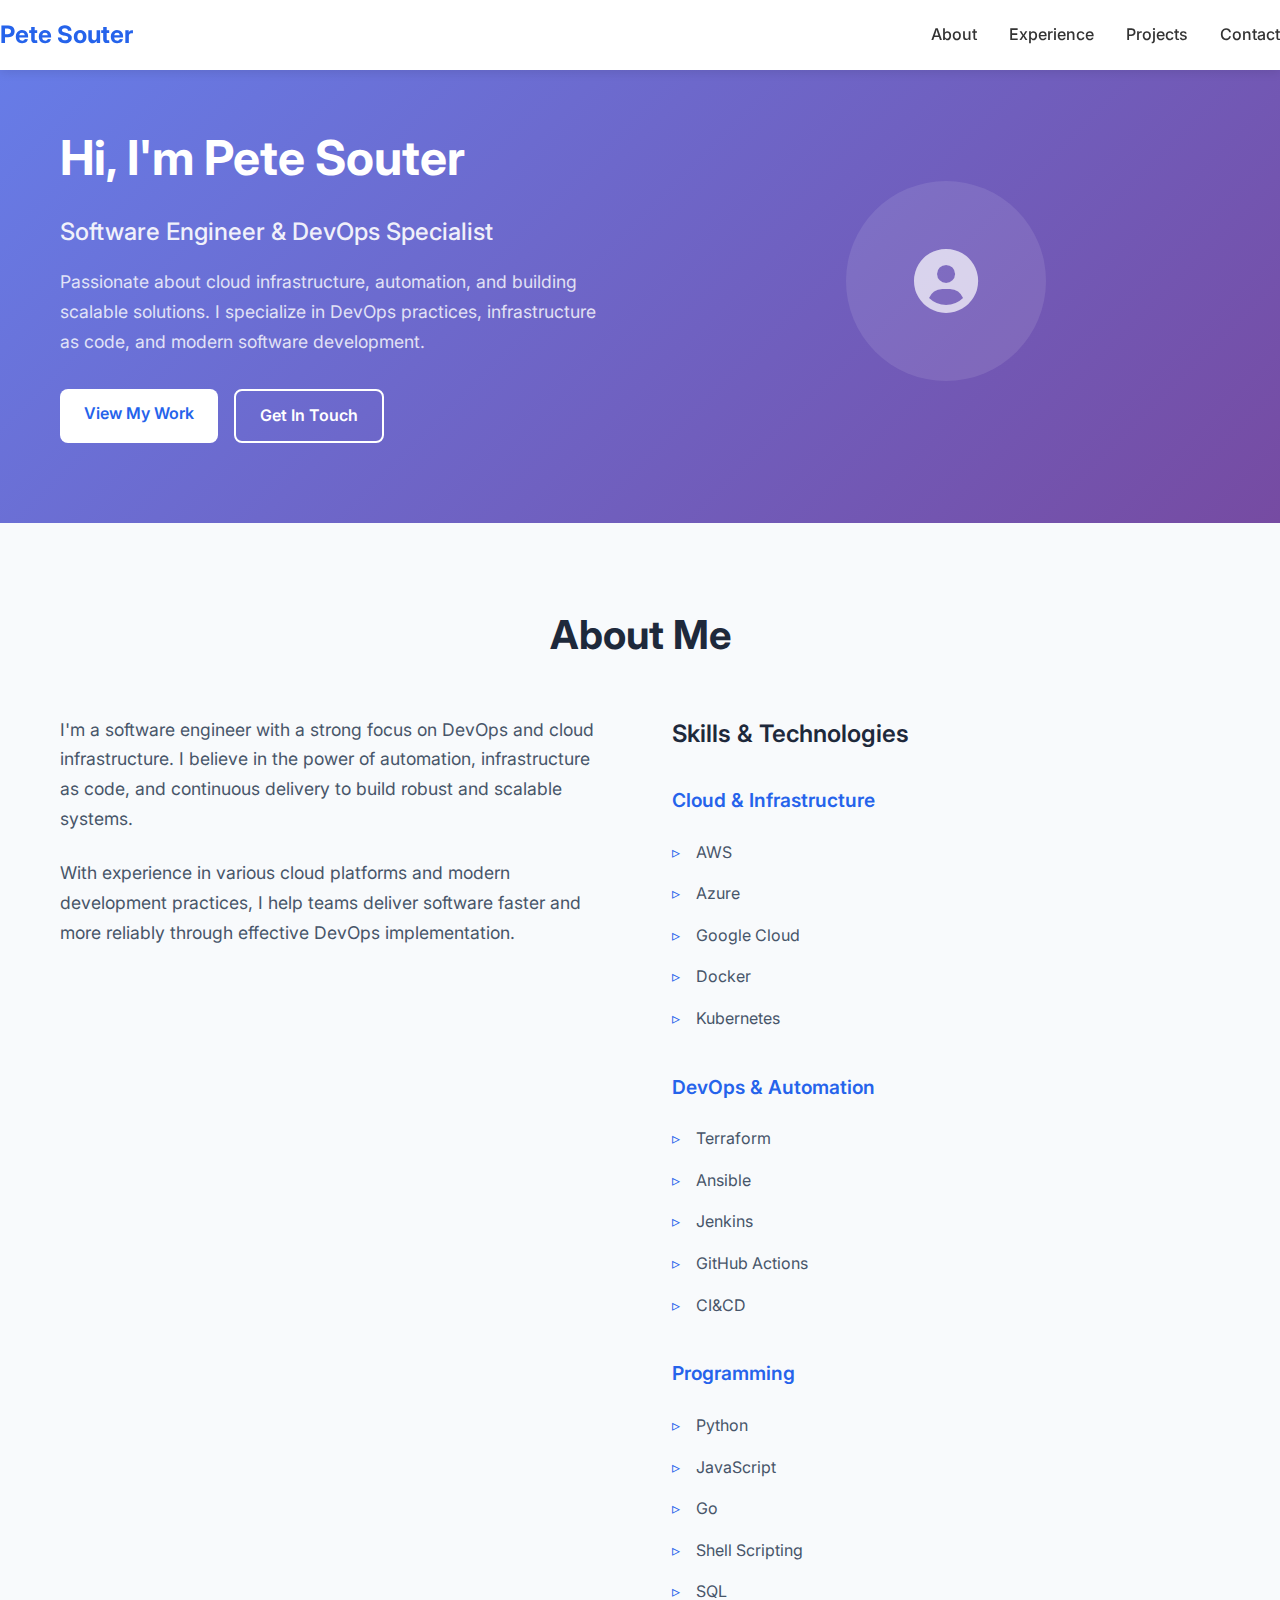
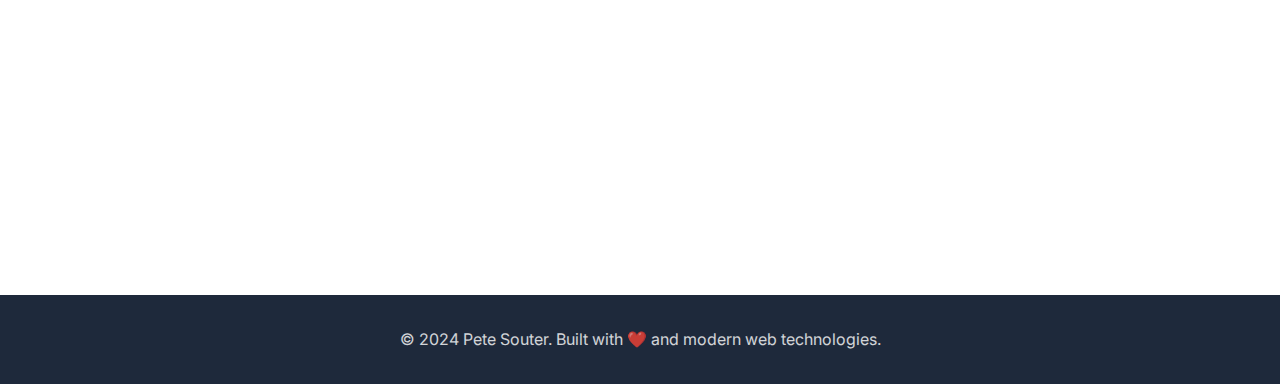
<file: index.html>
<!DOCTYPE html>
<html lang="en">
<head>
    <meta charset="UTF-8">
    <meta name="viewport" content="width=device-width, initial-scale=1.0">
    <title>Pete Souter - Software Engineer &amp; DevOps Specialist</title>
    <meta name="description" content="Pete Souter is a Software Engineer and DevOps specialist with expertise in cloud infrastructure, automation, and modern development practices.">
    <link rel="stylesheet" href="styles.css">
    <link href="https://fonts.googleapis.com/css2?family=Inter:wght@300;400;500;600;700&display=swap" rel="stylesheet">
    <link rel="stylesheet" href="https://cdnjs.cloudflare.com/ajax/libs/font-awesome/6.0.0/css/all.min.css">
</head>
<body>
    <header class="header">
        <nav class="nav">
            <div class="nav-container">
                <div class="nav-brand">
                    <h1>Pete Souter</h1>
                </div>
                <ul class="nav-menu">
                    <li><a href="#about">About</a></li>
                    <li><a href="#experience">Experience</a></li>
                    <li><a href="#projects">Projects</a></li>
                    <li><a href="#contact">Contact</a></li>
                </ul>
            </div>
        </nav>
    </header>

    <main>
        <section class="hero">
            <div class="container">
                <div class="hero-content">
                    <div class="hero-text">
                        <h1 class="hero-title">Hi, I'm Pete Souter</h1>
                        <p class="hero-subtitle">Software Engineer &amp; DevOps Specialist</p>
                        <p class="hero-description">
                            Passionate about cloud infrastructure, automation, and building scalable solutions. 
                            I specialize in DevOps practices, infrastructure as code, and modern software development.
                        </p>
                        <div class="hero-actions">
                            <a href="#projects" class="btn btn-primary">View My Work</a>
                            <a href="#contact" class="btn btn-secondary">Get In Touch</a>
                        </div>
                    </div>
                    <div class="hero-image">
                        <div class="profile-placeholder">
                            <i class="fas fa-user-circle"></i>
                        </div>
                    </div>
                </div>
            </div>
        </section>

        <section id="about" class="section">
            <div class="container">
                <h2 class="section-title">About Me</h2>
                <div class="about-content">
                    <div class="about-text">
                        <p>
                            I'm a software engineer with a strong focus on DevOps and cloud infrastructure. 
                            I believe in the power of automation, infrastructure as code, and continuous delivery 
                            to build robust and scalable systems.
                        </p>
                        <p>
                            With experience in various cloud platforms and modern development practices, 
                            I help teams deliver software faster and more reliably through effective DevOps implementation.
                        </p>
                    </div>
                    <div class="skills">
                        <h3>Skills & Technologies</h3>
                        <div class="skills-grid">
                            <div class="skill-category">
                                <h4>Cloud & Infrastructure</h4>
                                <ul>
                                    <li>AWS</li>
                                    <li>Azure</li>
                                    <li>Google Cloud</li>
                                    <li>Docker</li>
                                    <li>Kubernetes</li>
                                </ul>
                            </div>
                            <div class="skill-category">
                                <h4>DevOps & Automation</h4>
                                <ul>
                                    <li>Terraform</li>
                                    <li>Ansible</li>
                                    <li>Jenkins</li>
                                    <li>GitHub Actions</li>
                                    <li>CI&amp;CD</li>
                                </ul>
                            </div>
                            <div class="skill-category">
                                <h4>Programming</h4>
                                <ul>
                                    <li>Python</li>
                                    <li>JavaScript</li>
                                    <li>Go</li>
                                    <li>Shell Scripting</li>
                                    <li>SQL</li>
                                </ul>
                            </div>
                        </div>
                    </div>
                </div>
            </div>
        </section>

        <section id="experience" class="section">
            <div class="container">
                <h2 class="section-title">Experience</h2>
                <div class="timeline">
                    <div class="timeline-item">
                        <div class="timeline-content">
                            <h3>Senior DevOps Engineer</h3>
                            <p class="timeline-company">Technology Company</p>
                            <p class="timeline-period">2020 - Present</p>
                            <p>
                                Leading DevOps initiatives, implementing infrastructure as code, 
                                and optimizing CI/CD pipelines for improved development velocity.
                            </p>
                        </div>
                    </div>
                    <div class="timeline-item">
                        <div class="timeline-content">
                            <h3>Software Engineer</h3>
                            <p class="timeline-company">Software Development</p>
                            <p class="timeline-period">2018 - 2020</p>
                            <p>
                                Developed scalable applications and contributed to infrastructure 
                                improvements using modern cloud technologies.
                            </p>
                        </div>
                    </div>
                </div>
            </div>
        </section>

        <section id="projects" class="section">
            <div class="container">
                <h2 class="section-title">Featured Projects</h2>
                <div class="projects-grid">
                    <div class="project-card">
                        <div class="project-header">
                            <h3>Infrastructure as Code</h3>
                            <div class="project-links">
                                <a href="#" class="project-link" aria-label="View Infrastructure as Code project on GitHub"><i class="fab fa-github"></i></a>
                            </div>
                        </div>
                        <p>Terraform configurations for multi-cloud infrastructure deployment with best practices.</p>
                        <div class="project-tags">
                            <span class="tag">Terraform</span>
                            <span class="tag">AWS</span>
                            <span class="tag">Infrastructure</span>
                        </div>
                    </div>
                    <div class="project-card">
                        <div class="project-header">
                            <h3>CI/CD Pipeline</h3>
                            <div class="project-links">
                                <a href="#" class="project-link" aria-label="View CI/CD Pipeline project on GitHub"><i class="fab fa-github"></i></a>
                            </div>
                        </div>
                        <p>Automated deployment pipeline using GitHub Actions for continuous integration &amp; delivery.</p>
                        <div class="project-tags">
                            <span class="tag">GitHub Actions</span>
                            <span class="tag">CI&amp;CD</span>
                            <span class="tag">Automation</span>
                        </div>
                    </div>
                    <div class="project-card">
                        <div class="project-header">
                            <h3>Container Orchestration</h3>
                            <div class="project-links">
                                <a href="#" class="project-link" aria-label="View Container Orchestration project on GitHub"><i class="fab fa-github"></i></a>
                            </div>
                        </div>
                        <p>Kubernetes manifests and Helm charts for scalable containerized applications.</p>
                        <div class="project-tags">
                            <span class="tag">Kubernetes</span>
                            <span class="tag">Helm</span>
                            <span class="tag">Docker</span>
                        </div>
                    </div>
                </div>
            </div>
        </section>

        <section id="contact" class="section">
            <div class="container">
                <h2 class="section-title">Get In Touch</h2>
                <div class="contact-content">
                    <div class="contact-info">
                        <p>I'm always interested in new opportunities and collaborations. Feel free to reach out!</p>
                        <div class="contact-links">
                            <a href="https://github.com/petems" class="contact-link" target="_blank" rel="noopener">
                                <i class="fab fa-github"></i>
                                <span>GitHub</span>
                            </a>
                            <a href="mailto:contact@example.com" class="contact-link">
                                <i class="fas fa-envelope"></i>
                                <span>Email</span>
                            </a>
                            <a href="https://linkedin.com/in/petems" class="contact-link" target="_blank" rel="noopener">
                                <i class="fab fa-linkedin"></i>
                                <span>LinkedIn</span>
                            </a>
                        </div>
                    </div>
                </div>
            </div>
        </section>
    </main>

    <footer class="footer">
        <div class="container">
            <p>&copy; 2024 Pete Souter. Built with ❤️ and modern web technologies.</p>
        </div>
    </footer>

    <script src="script.js"></script>
</body>
</html>
</file>
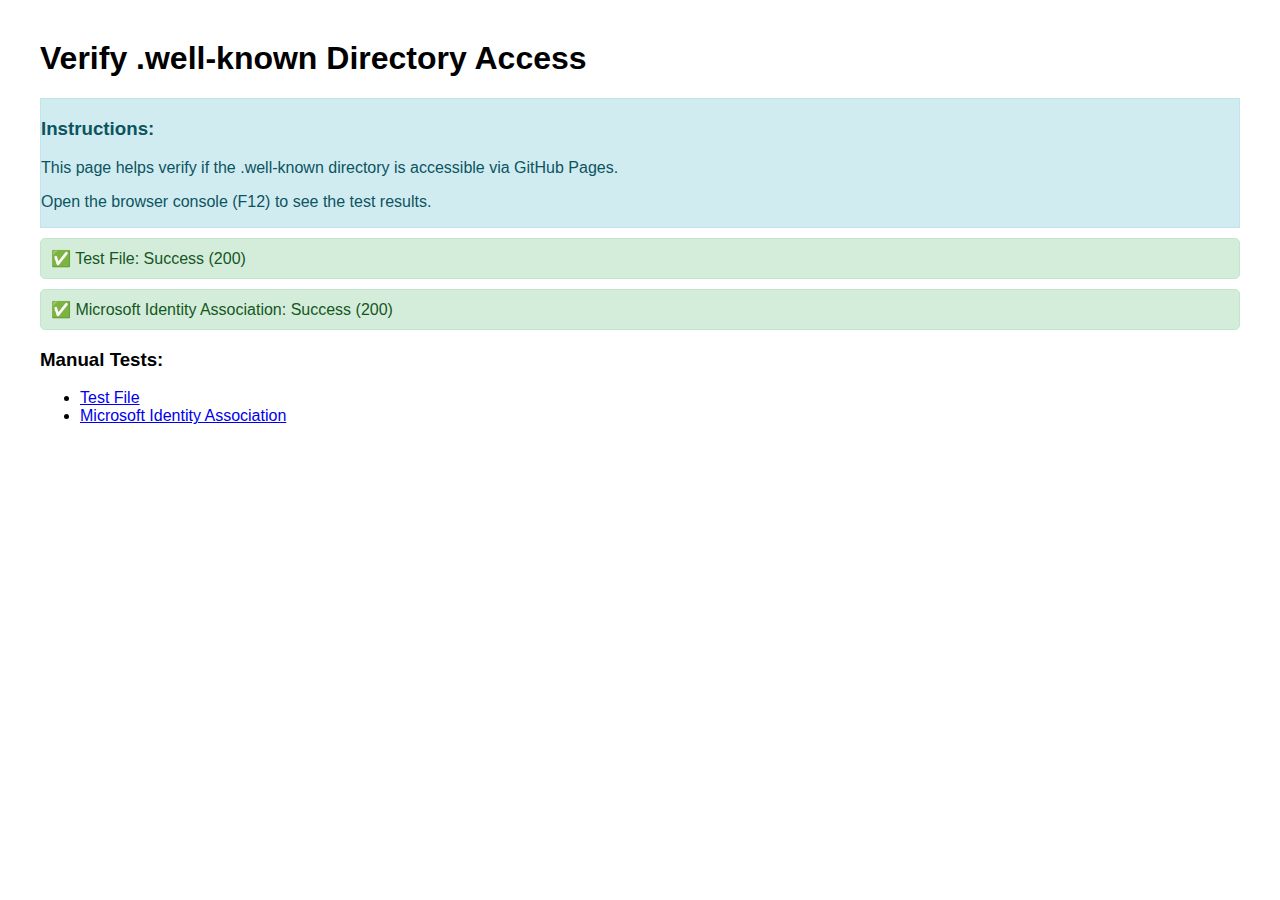
<file: verify-well-known.html>
<!DOCTYPE html>
<html lang="en">
<head>
    <meta charset="UTF-8">
    <meta name="viewport" content="width=device-width, initial-scale=1.0">
    <title>Verify .well-known Directory</title>
    <style>
        body { font-family: Arial, sans-serif; margin: 40px; }
        .status { padding: 10px; margin: 10px 0; border-radius: 5px; }
        .success { background-color: #d4edda; color: #155724; border: 1px solid #c3e6cb; }
        .error { background-color: #f8d7da; color: #721c24; border: 1px solid #f5c6cb; }
        .info { background-color: #d1ecf1; color: #0c5460; border: 1px solid #bee5eb; }
    </style>
</head>
<body>
    <h1>Verify .well-known Directory Access</h1>
    
    <div class="info">
        <h3>Instructions:</h3>
        <p>This page helps verify if the .well-known directory is accessible via GitHub Pages.</p>
        <p>Open the browser console (F12) to see the test results.</p>
    </div>

    <div id="results"></div>

    <h3>Manual Tests:</h3>
    <ul>
        <li><a href="/.well-known/test.txt" target="_blank">Test File</a></li>
        <li><a href="/.well-known/microsoft-identity-association.json" target="_blank">Microsoft Identity Association</a></li>
    </ul>

    <script>
        const resultsDiv = document.getElementById('results');
        
        async function testUrl(url, description) {
            try {
                const response = await fetch(url);
                if (response.ok) {
                    const content = await response.text();
                    console.log(`✅ ${description}: Success`, content);
                    resultsDiv.innerHTML += `<div class="status success">✅ ${description}: Success (${response.status})</div>`;
                } else {
                    console.log(`❌ ${description}: Failed`, response.status, response.statusText);
                    resultsDiv.innerHTML += `<div class="status error">❌ ${description}: Failed (${response.status})</div>`;
                }
            } catch (error) {
                console.log(`❌ ${description}: Error`, error);
                resultsDiv.innerHTML += `<div class="status error">❌ ${description}: Error - ${error.message}</div>`;
            }
        }

        // Test the .well-known files
        testUrl('/.well-known/test.txt', 'Test File');
        testUrl('/.well-known/microsoft-identity-association.json', 'Microsoft Identity Association');
        
        console.log('Verification tests completed. Check the results above.');
    </script>
</body>
</html>
</file>
<file: styles.css>
/* Reset and base styles */
* {
    margin: 0;
    padding: 0;
    box-sizing: border-box;
}

body {
    font-family: 'Inter', -apple-system, BlinkMacSystemFont, 'Segoe UI', Roboto, sans-serif;
    line-height: 1.6;
    color: #333;
    background-color: #ffffff;
}

.container {
    max-width: 1200px;
    margin: 0 auto;
    padding: 0 20px;
}

/* Header and Navigation */
.header {
    background-color: #ffffff;
    box-shadow: 0 2px 10px rgba(0, 0, 0, 0.1);
    position: fixed;
    top: 0;
    left: 0;
    right: 0;
    z-index: 1000;
}

.nav-container {
    display: flex;
    justify-content: space-between;
    align-items: center;
    padding: 1rem 0;
}

.nav-brand h1 {
    font-size: 1.5rem;
    font-weight: 700;
    color: #2563eb;
}

.nav-menu {
    display: flex;
    list-style: none;
    gap: 2rem;
}

.nav-menu a {
    text-decoration: none;
    color: #333;
    font-weight: 500;
    transition: color 0.3s ease;
}

.nav-menu a:hover {
    color: #2563eb;
}

/* Hero Section */
.hero {
    padding: 120px 0 80px;
    background: linear-gradient(135deg, #667eea 0%, #764ba2 100%);
    color: white;
}

.hero-content {
    display: grid;
    grid-template-columns: 1fr 1fr;
    gap: 4rem;
    align-items: center;
}

.hero-title {
    font-size: 3rem;
    font-weight: 700;
    margin-bottom: 1rem;
}

.hero-subtitle {
    font-size: 1.5rem;
    font-weight: 500;
    margin-bottom: 1rem;
    opacity: 0.9;
}

.hero-description {
    font-size: 1.1rem;
    margin-bottom: 2rem;
    opacity: 0.8;
    line-height: 1.7;
}

.hero-actions {
    display: flex;
    gap: 1rem;
}

.btn {
    padding: 12px 24px;
    border-radius: 8px;
    text-decoration: none;
    font-weight: 600;
    transition: all 0.3s ease;
    display: inline-block;
}

.btn-primary {
    background-color: #ffffff;
    color: #2563eb;
}

.btn-primary:hover {
    background-color: #f8fafc;
    transform: translateY(-2px);
}

.btn-secondary {
    background-color: transparent;
    color: #ffffff;
    border: 2px solid #ffffff;
}

.btn-secondary:hover {
    background-color: #ffffff;
    color: #2563eb;
}

.hero-image {
    display: flex;
    justify-content: center;
    align-items: center;
}

.profile-placeholder {
    width: 200px;
    height: 200px;
    border-radius: 50%;
    background-color: rgba(255, 255, 255, 0.1);
    display: flex;
    align-items: center;
    justify-content: center;
    font-size: 4rem;
    color: rgba(255, 255, 255, 0.7);
}

/* Sections */
.section {
    padding: 80px 0;
}

.section:nth-child(even) {
    background-color: #f8fafc;
}

.section-title {
    font-size: 2.5rem;
    font-weight: 700;
    text-align: center;
    margin-bottom: 3rem;
    color: #1e293b;
}

/* About Section */
.about-content {
    display: grid;
    grid-template-columns: 1fr 1fr;
    gap: 4rem;
    align-items: start;
}

.about-text p {
    font-size: 1.1rem;
    margin-bottom: 1.5rem;
    line-height: 1.7;
    color: #475569;
}

.skills h3 {
    font-size: 1.5rem;
    font-weight: 600;
    margin-bottom: 2rem;
    color: #1e293b;
}

.skills-grid {
    display: grid;
    gap: 2rem;
}

.skill-category h4 {
    font-size: 1.2rem;
    font-weight: 600;
    margin-bottom: 1rem;
    color: #2563eb;
}

.skill-category ul {
    list-style: none;
}

.skill-category li {
    padding: 0.5rem 0;
    color: #475569;
    position: relative;
    padding-left: 1.5rem;
}

.skill-category li::before {
    content: "▹";
    position: absolute;
    left: 0;
    color: #2563eb;
}

/* Experience Section */
.timeline {
    max-width: 800px;
    margin: 0 auto;
}

.timeline-item {
    position: relative;
    padding-left: 2rem;
    margin-bottom: 3rem;
}

.timeline-item::before {
    content: "";
    position: absolute;
    left: 0;
    top: 0;
    width: 2px;
    height: 100%;
    background-color: #2563eb;
}

.timeline-item::after {
    content: "";
    position: absolute;
    left: -4px;
    top: 0;
    width: 10px;
    height: 10px;
    border-radius: 50%;
    background-color: #2563eb;
}

.timeline-content {
    background-color: #ffffff;
    padding: 2rem;
    border-radius: 12px;
    box-shadow: 0 4px 20px rgba(0, 0, 0, 0.1);
}

.timeline-content h3 {
    font-size: 1.3rem;
    font-weight: 600;
    margin-bottom: 0.5rem;
    color: #1e293b;
}

.timeline-company {
    font-weight: 500;
    color: #2563eb;
    margin-bottom: 0.5rem;
}

.timeline-period {
    font-size: 0.9rem;
    color: #64748b;
    margin-bottom: 1rem;
}

/* Projects Section */
.projects-grid {
    display: grid;
    grid-template-columns: repeat(auto-fit, minmax(350px, 1fr));
    gap: 2rem;
}

.project-card {
    background-color: #ffffff;
    border-radius: 12px;
    padding: 2rem;
    box-shadow: 0 4px 20px rgba(0, 0, 0, 0.1);
    transition: transform 0.3s ease, box-shadow 0.3s ease;
}

.project-card:hover {
    transform: translateY(-5px);
    box-shadow: 0 8px 30px rgba(0, 0, 0, 0.15);
}

.project-header {
    display: flex;
    justify-content: space-between;
    align-items: center;
    margin-bottom: 1rem;
}

.project-header h3 {
    font-size: 1.3rem;
    font-weight: 600;
    color: #1e293b;
}

.project-link {
    color: #2563eb;
    font-size: 1.2rem;
    transition: color 0.3s ease;
}

.project-link:hover {
    color: #1d4ed8;
}

.project-card p {
    color: #475569;
    margin-bottom: 1.5rem;
    line-height: 1.6;
}

.project-tags {
    display: flex;
    flex-wrap: wrap;
    gap: 0.5rem;
}

.tag {
    background-color: #e0e7ff;
    color: #3730a3;
    padding: 0.25rem 0.75rem;
    border-radius: 20px;
    font-size: 0.85rem;
    font-weight: 500;
}

/* Contact Section */
.contact-content {
    text-align: center;
    max-width: 600px;
    margin: 0 auto;
}

.contact-info p {
    font-size: 1.1rem;
    color: #475569;
    margin-bottom: 2rem;
}

.contact-links {
    display: flex;
    justify-content: center;
    gap: 2rem;
    flex-wrap: wrap;
}

.contact-link {
    display: flex;
    align-items: center;
    gap: 0.5rem;
    padding: 1rem 1.5rem;
    background-color: #ffffff;
    border: 2px solid #e2e8f0;
    border-radius: 8px;
    text-decoration: none;
    color: #475569;
    font-weight: 500;
    transition: all 0.3s ease;
}

.contact-link:hover {
    border-color: #2563eb;
    color: #2563eb;
    transform: translateY(-2px);
}

.contact-link i {
    font-size: 1.2rem;
}

/* Footer */
.footer {
    background-color: #1e293b;
    color: #ffffff;
    text-align: center;
    padding: 2rem 0;
}

.footer p {
    opacity: 0.8;
}

/* Responsive Design */
@media (max-width: 768px) {
    .nav-menu {
        display: none;
    }
    
    .hero-content {
        grid-template-columns: 1fr;
        text-align: center;
    }
    
    .hero-title {
        font-size: 2.5rem;
    }
    
    .hero-actions {
        justify-content: center;
    }
    
    .about-content {
        grid-template-columns: 1fr;
    }
    
    .projects-grid {
        grid-template-columns: 1fr;
    }
    
    .contact-links {
        flex-direction: column;
        align-items: center;
    }
    
    .section-title {
        font-size: 2rem;
    }
}

@media (max-width: 480px) {
    .container {
        padding: 0 15px;
    }
    
    .hero {
        padding: 100px 0 60px;
    }
    
    .hero-title {
        font-size: 2rem;
    }
    
    .section {
        padding: 60px 0;
    }
    
    .timeline-content {
        padding: 1.5rem;
    }
    
    .project-card {
        padding: 1.5rem;
    }
}
</file>
